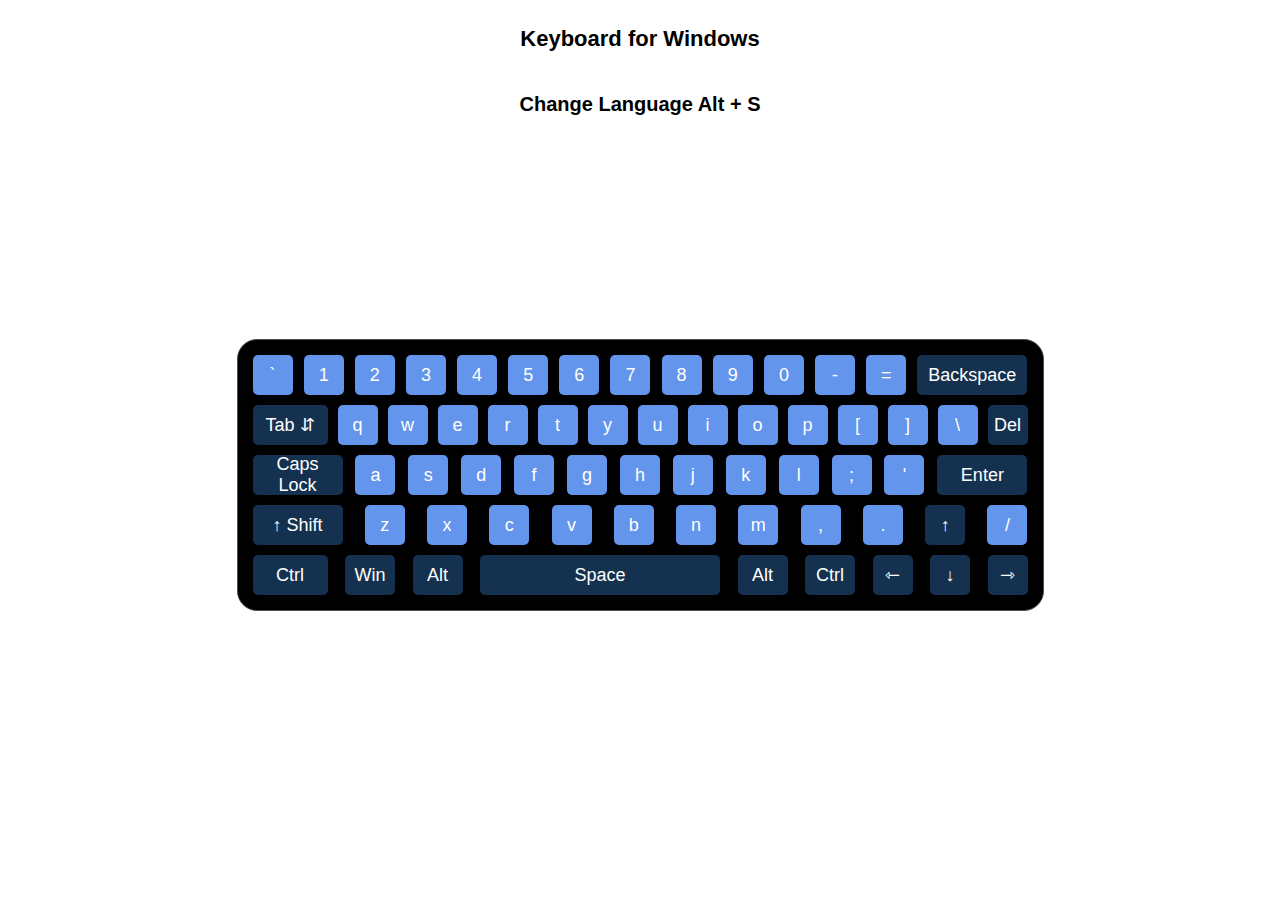
<file: index.html>
<!DOCTYPE html>
<html lang="en">
<head>
    <link rel="stylesheet" href="style.css">
    <meta charset="UTF-8">
    <meta http-equiv="X-UA-Compatible" content="IE=edge">
    <meta name="viewport" content="width=device-width, initial-scale=1.0">
    <title>Keyboard</title>
</head>
<body>
    <div class="container">
        <h2 class="title">Keyboard for Windows</h2>
        <h2 class="h2"><a href="./indexRu.html" class="lang-lnk">Change Language Alt + S</a></h2>
        <div contenteditable="" class="text"></div>
        <div class="keyboard">
            <div class="keyboard-keys">
                <div class="first-row">
                    <button class="key" type="button">`</button>
                    <button class="key" type="button">1</button>
                    <button class="key" type="button">2</button>
                    <button class="key" type="button">3</button>
                    <button class="key" type="button">4</button>
                    <button class="key" type="button">5</button>
                    <button class="key" type="button">6</button>
                    <button class="key" type="button">7</button>
                    <button class="key" type="button">8</button>
                    <button class="key" type="button">9</button>
                    <button class="key" type="button">0</button>
                    <button class="key" type="button">-</button>
                    <button class="key" type="button">=</button>
                    <button class="key big2-btn backspace" type="button">Backspace</button>
                </div>
                <div class="second-row">
                    <button class="key medium-btn tab" type="button">Tab ⇵</button>
                    <button class="key" type="button">q</button>
                    <button class="key" type="button">w</button>
                    <button class="key" type="button">e</button>
                    <button class="key" type="button">r</button>
                    <button class="key" type="button">t</button>
                    <button class="key" type="button">y</button>
                    <button class="key" type="button">u</button>
                    <button class="key" type="button">i</button>
                    <button class="key" type="button">o</button>
                    <button class="key" type="button">p</button>
                    <button class="key" type="button">[</button>
                    <button class="key" type="button">]</button>
                    <button class="key" type="button">\</button>
                    <button class="key del" type="button">Del</button>
                </div>
                <div class="third-row">
                    <button class="key big-btn caps" type="button">Caps Lock</button>
                    <button class="key" type="button">a</button>
                    <button class="key" type="button">s</button>
                    <button class="key" type="button">d</button>
                    <button class="key" type="button">f</button>
                    <button class="key" type="button">g</button>
                    <button class="key" type="button">h</button>
                    <button class="key" type="button">j</button>
                    <button class="key" type="button">k</button>
                    <button class="key" type="button">l</button>
                    <button class="key" type="button">;</button>
                    <button class="key" type="button">'</button>
                    <button class="key big-btn enter" type="button">Enter</button>
                </div>
                <div class="fourth-row">
                    <button class="key big-btn shift" type="button">&#8593; Shift</button>
                    <button class="key" type="button">z</button>
                    <button class="key" type="button">x</button>
                    <button class="key" type="button">c</button>
                    <button class="key" type="button">v</button>
                    <button class="key" type="button">b</button>
                    <button class="key" type="button">n</button>
                    <button class="key" type="button">m</button>
                    <button class="key" type="button">,</button>
                    <button class="key" type="button">.</button>
                    <button class="key arrow up" type="button">&#8593;</button>
                    <button class="key" type="button">/</button>
                   
                    
                </div>
                <div class="fifth-row">
                    <button class="key medium-btn l-ctrl" type="button">Ctrl</button>
                    <button class="key litle-big-btn win" type="button">Win</button>
                    <button class="key litle-big-btn ralt" type="button">Alt</button>
                    <button class="key super-big-btn space" type="button">Space</button>
                    <button class="key litle-big-btn lalt" type="button">Alt</button>
                    <button class="key litle-big-btn r-ctrl" type="button">Ctrl</button>
                    <button class="key arrow left" type="button">⇽</button>
                    <button class="key arrow down" type="button">&#8595;</button>
                    <button class="key arrow right" type="button">⇾</button>
                </div>
                
                
                
            </div>
        </div>
    </div>


    <script src="script.js"></script>
</body>
</html>
</file>
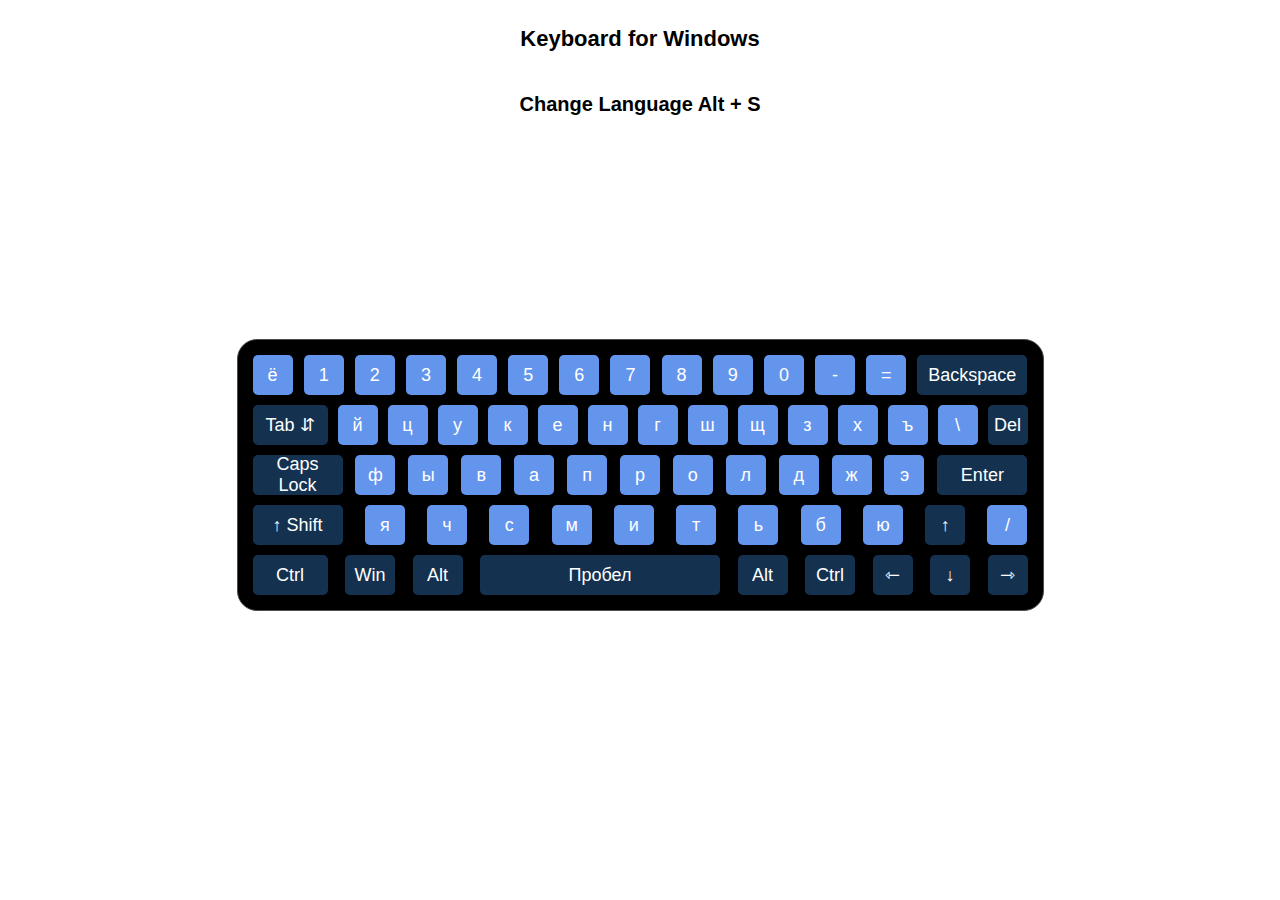
<file: indexRu.html>
<!DOCTYPE html>
<html lang="en">
<head>
    <link rel="stylesheet" href="style.css">
    <meta charset="UTF-8"> 
    <meta http-equiv="X-UA-Compatible" content="IE=edge">
    <meta name="viewport" content="width=device-width, initial-scale=1.0">
    <title>Keyboard</title>
</head>
<body>
    <div class="container">
        <h2 class="title">Keyboard for Windows</h2>
        <h2 class="h2"><a href="./index.html" class="lang-lnk">Change Language Alt + S</a></h2>
        <div contenteditable="" class="text"></div>
        <div class="keyboard">
            <div class="keyboard-keys">
                <div class="first-row">
                    <button class="key" type="button">ё</button>
                    <button class="key" type="button">1</button>
                    <button class="key" type="button">2</button>
                    <button class="key" type="button">3</button>
                    <button class="key" type="button">4</button>
                    <button class="key" type="button">5</button>
                    <button class="key" type="button">6</button>
                    <button class="key" type="button">7</button>
                    <button class="key" type="button">8</button>
                    <button class="key" type="button">9</button>
                    <button class="key" type="button">0</button>
                    <button class="key" type="button">-</button>
                    <button class="key" type="button">=</button>
                    <button class="key big2-btn backspace" type="button">Backspace</button>
                </div>
                <div class="second-row">
                    <button class="key medium-btn tab" type="button">Tab ⇵</button>
                    <button class="key" type="button">й</button>
                    <button class="key" type="button">ц</button>
                    <button class="key" type="button">у</button>
                    <button class="key" type="button">к</button>
                    <button class="key" type="button">е</button>
                    <button class="key" type="button">н</button>
                    <button class="key" type="button">г</button>
                    <button class="key" type="button">ш</button>
                    <button class="key" type="button">щ</button>
                    <button class="key" type="button">з</button>
                    <button class="key" type="button">х</button>
                    <button class="key" type="button">ъ</button>
                    <button class="key" type="button">\</button>
                    <button class="key del" type="button">Del</button>
                </div>
                <div class="third-row">
                    <button class="key big-btn caps" type="button">Caps Lock</button>
                    <button class="key" type="button">ф</button>
                    <button class="key" type="button">ы</button>
                    <button class="key" type="button">в</button>
                    <button class="key" type="button">а</button>
                    <button class="key" type="button">п</button>
                    <button class="key" type="button">р</button>
                    <button class="key" type="button">о</button>
                    <button class="key" type="button">л</button>
                    <button class="key" type="button">д</button>
                    <button class="key" type="button">ж</button>
                    <button class="key" type="button">э</button>
                    <button class="key big-btn enter" type="button">Enter</button>
                </div>
                <div class="fourth-row">
                    <button class="key big-btn shift" type="button">&#8593; Shift</button>
                    <button class="key" type="button">я</button>
                    <button class="key" type="button">ч</button>
                    <button class="key" type="button">с</button>
                    <button class="key" type="button">м</button>
                    <button class="key" type="button">и</button>
                    <button class="key" type="button">т</button>
                    <button class="key" type="button">ь</button>
                    <button class="key" type="button">б</button>
                    <button class="key" type="button">ю</button>
                    <button class="key arrow up" type=button">&#8593;</button>
                    <button class="key" type="button">/</button>
                   
                    
                </div>
                <div class="fifth-row">
                    <button class="key medium-btn l-ctrl" type="button">Ctrl</button>
                    <button class="key litle-big-btn win" type="button">Win</button>
                    <button class="key litle-big-btn ralt" type="button">Alt</button>
                    <button class="key super-big-btn space" type="button">Пробел</button>
                    <button class="key litle-big-btn lalt" type="button">Alt</button>
                    <button class="key litle-big-btn r-ctrl" type="button">Ctrl</button>
                    <button class="key arrow left" type="button">⇽</button>
                    <button class="key arrow down" type="button">&#8595;</button>
                    <button class="key arrow right" type="button">⇾</button>
                </div>
                
                
                
            </div>
        </div>
    </div>


    <script src="script.js"></script>
</body>
</html>
</file>
<file: style.css>
.container{

    display: flex;
    align-items: center;
    justify-content: center;
    flex-direction: column;

}
.keyboard{
   
    border: 1px solid rgb(78, 77, 77);
    width: auto;
    height: auto;
    padding: 10px;
    display: flex;
    border-radius: 20px;
    background-color: rgb(0, 0, 0);

}
.title{
    color: black;
    font-size: 22px;
    font-weight: 600;
    font-family: Arial, Helvetica, sans-serif;

}
.lang-lnk{
    color: black;
    font-size: 20px;
    font-weight: 600;
    font-family: Arial, Helvetica, sans-serif;
    margin: 0;
    text-decoration: none;
}
.first-row,
.second-row,
.third-row,
.fourth-row,
.fifth-row
    {
        
    display: flex;
    justify-content: space-between;
    
}

.keyboard-keys{
    text-align: center;
}
.key{
    font-size: 18px;
    display: inline-flex;
    justify-content: center;
    align-items: center;
    vertical-align: top;
    cursor: pointer;
    border-radius: 5px;
    border: none;
    margin: 5px;
    width: 40px;
    height: 40px;
    color: rgb(49, 16, 66);
    background-color: cornflowerblue;
    position: relative;
    color:rgb(255, 255, 255)
    
}
.big-btn{
    background-color: rgb(20, 50, 80);
    width: 90px;

}
.big2-btn{
    background-color: rgb(20, 50, 80);
    width: 110px;
}
.medium-btn{
    background-color: rgb(20, 50, 80);
    width: 75px;
}
.super-big-btn{
    background-color: rgb(20, 50, 80);
    width: 240px;
}
.litle-big-btn{
    
    background-color: rgb(20, 50, 80);
    width: 50px;
}
.arrow{
    background-color: rgb(20, 50, 80);
}
.del{
    background-color: rgb(20, 50, 80);
}
.text{
    color:rgb(29, 29, 29);
    font-size: 22px;
    font-family: Arial, Helvetica, sans-serif;
    margin: 0 0 20px 0;
    width: 600px;
    height: 150px;
    resize: none;
    padding: 1rem;
    max-height: 600px;
}
.remove{
    background-color: cornflowerblue;
    transition: .2s all;
}
.active{
    font-weight: 600;
    border: 2px solid rgb(255, 255, 255);
    background-color: rgb(255, 255, 255);
    color:rgb(0, 0, 0);
    animation-name: animka;
    animation-duration: .2s;
}
@keyframes animka{
    0%{
        background-color: cornflowerblue;
    }
    100%{
        background-color: rgb(255, 255, 255);
    }
}
</file>
